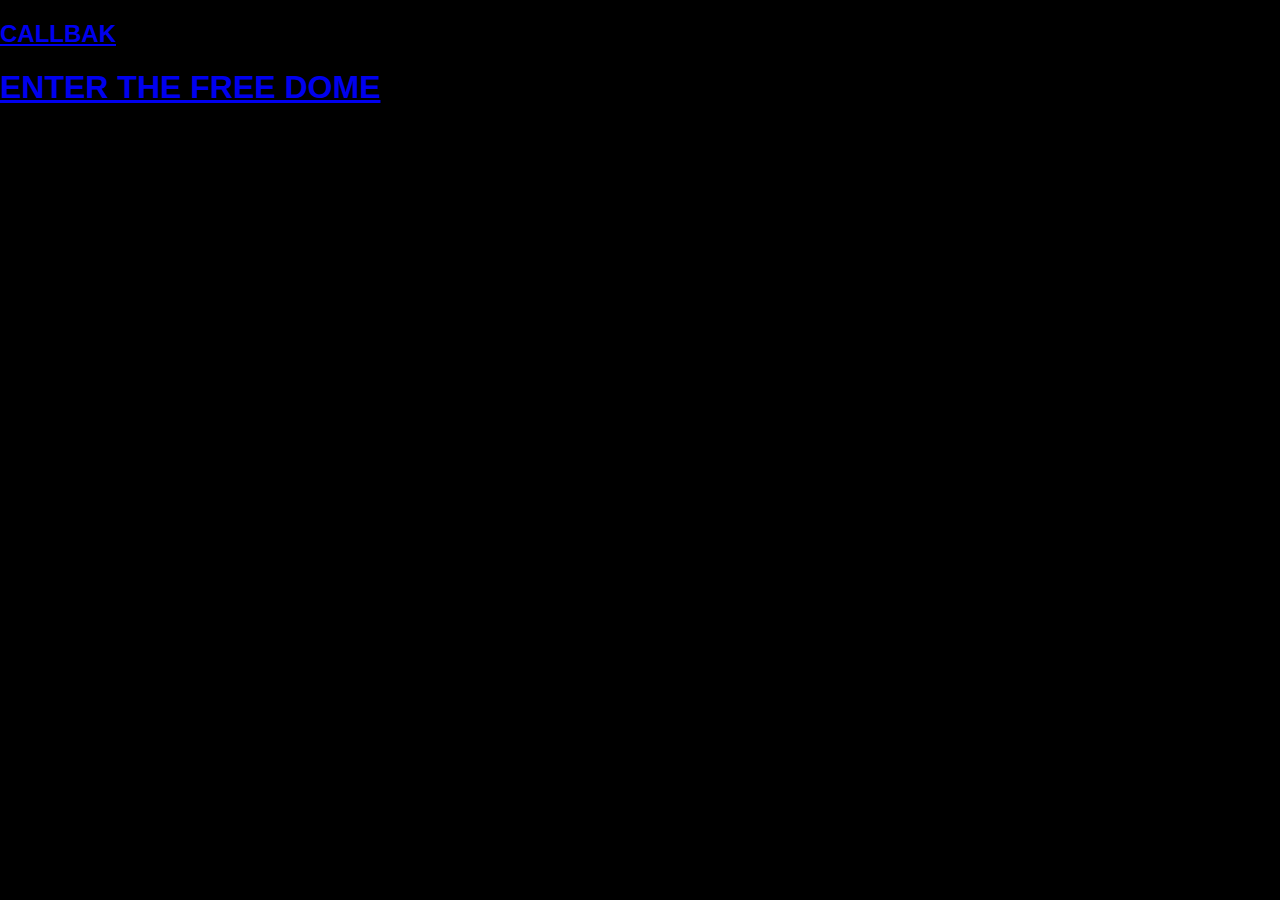
<file: index.html>
<!DOCTYPE html>
<html lang="en">
<head>
    <meta charset="UTF-8">
    <meta name="viewport" content="width=device-width, initial-scale=1.0">
    <link rel="stylesheet" href="style.css">
    <title>Callbak Films</title>   
</head>
<body>
    <a href="freedome.html">
        <h2>CALLBAK</h2>
            <h1>ENTER THE FREE DOME</h1>
        </a>
    <video autoplay muted loop playsinline id="video"> 
    <source src="CB_n.mp4" type="video/mp4" id="largevideo" >
    </video>

</body>
</html>
</file>
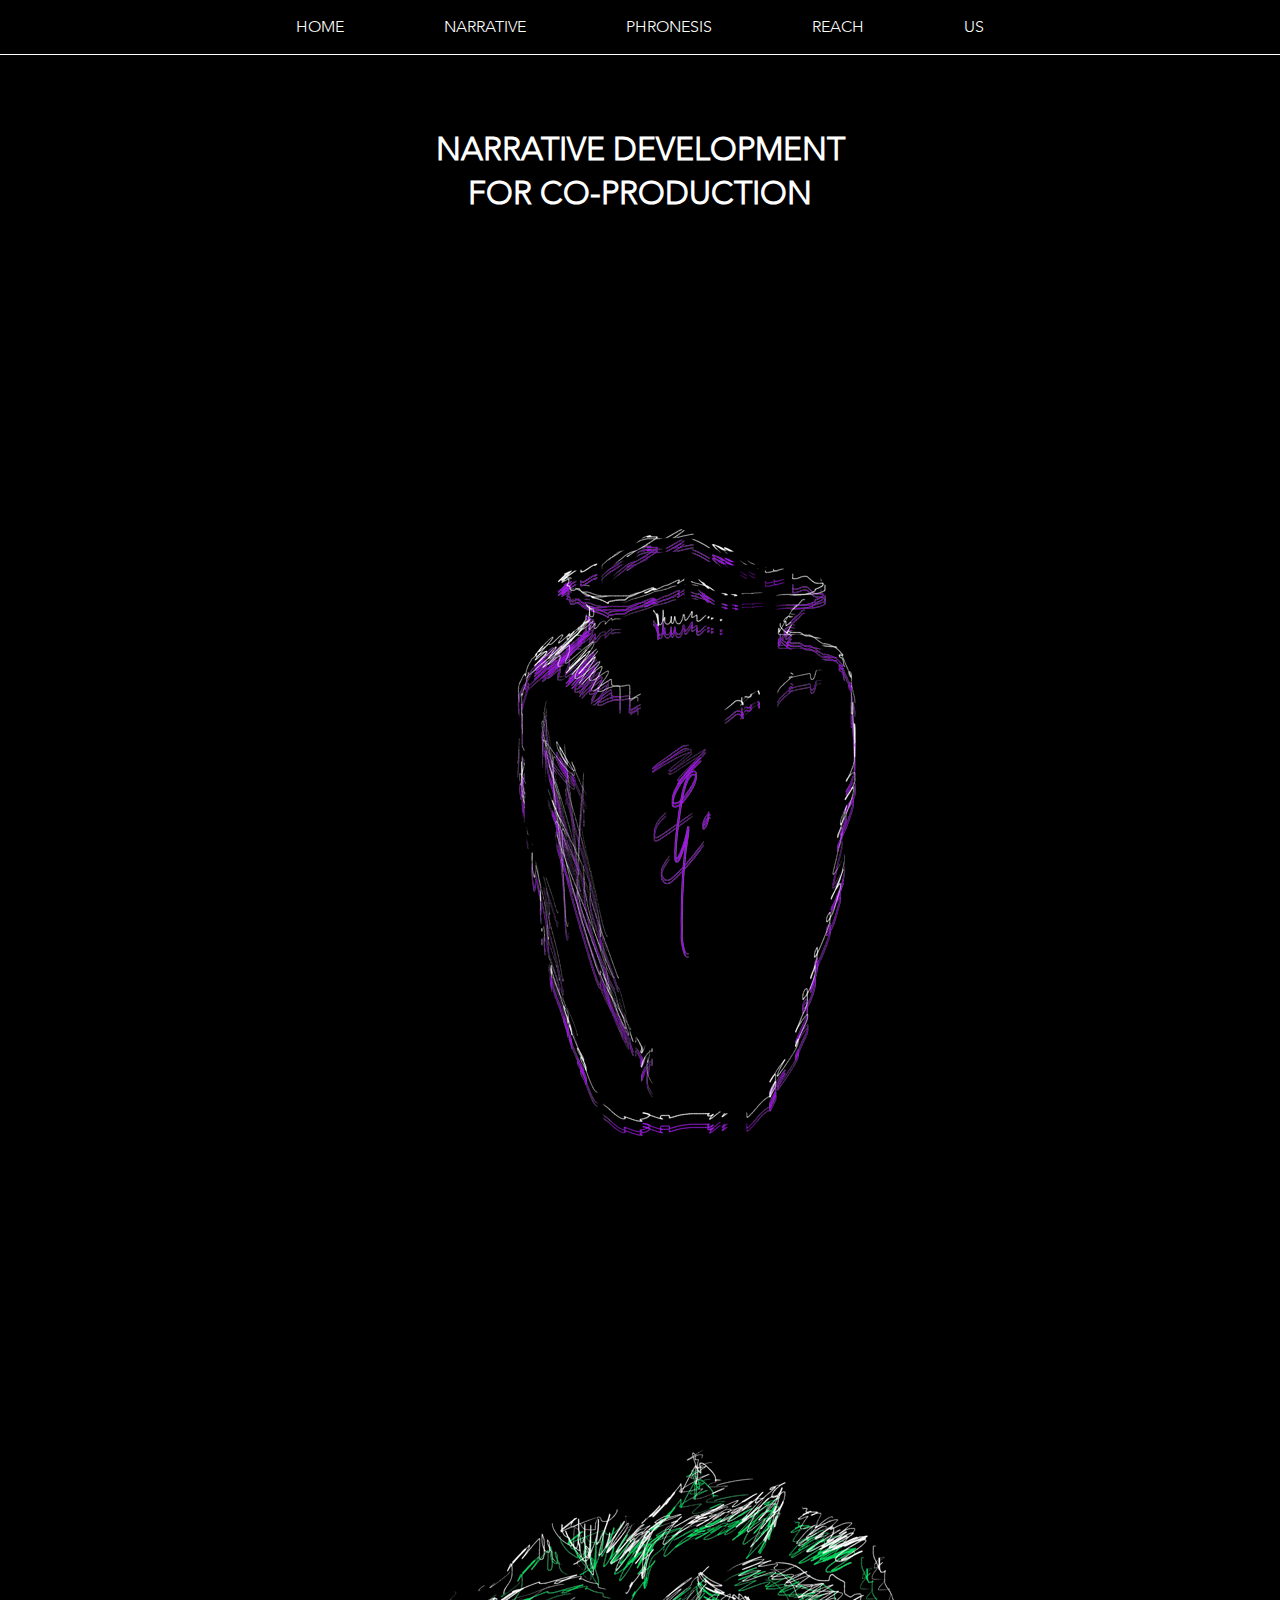
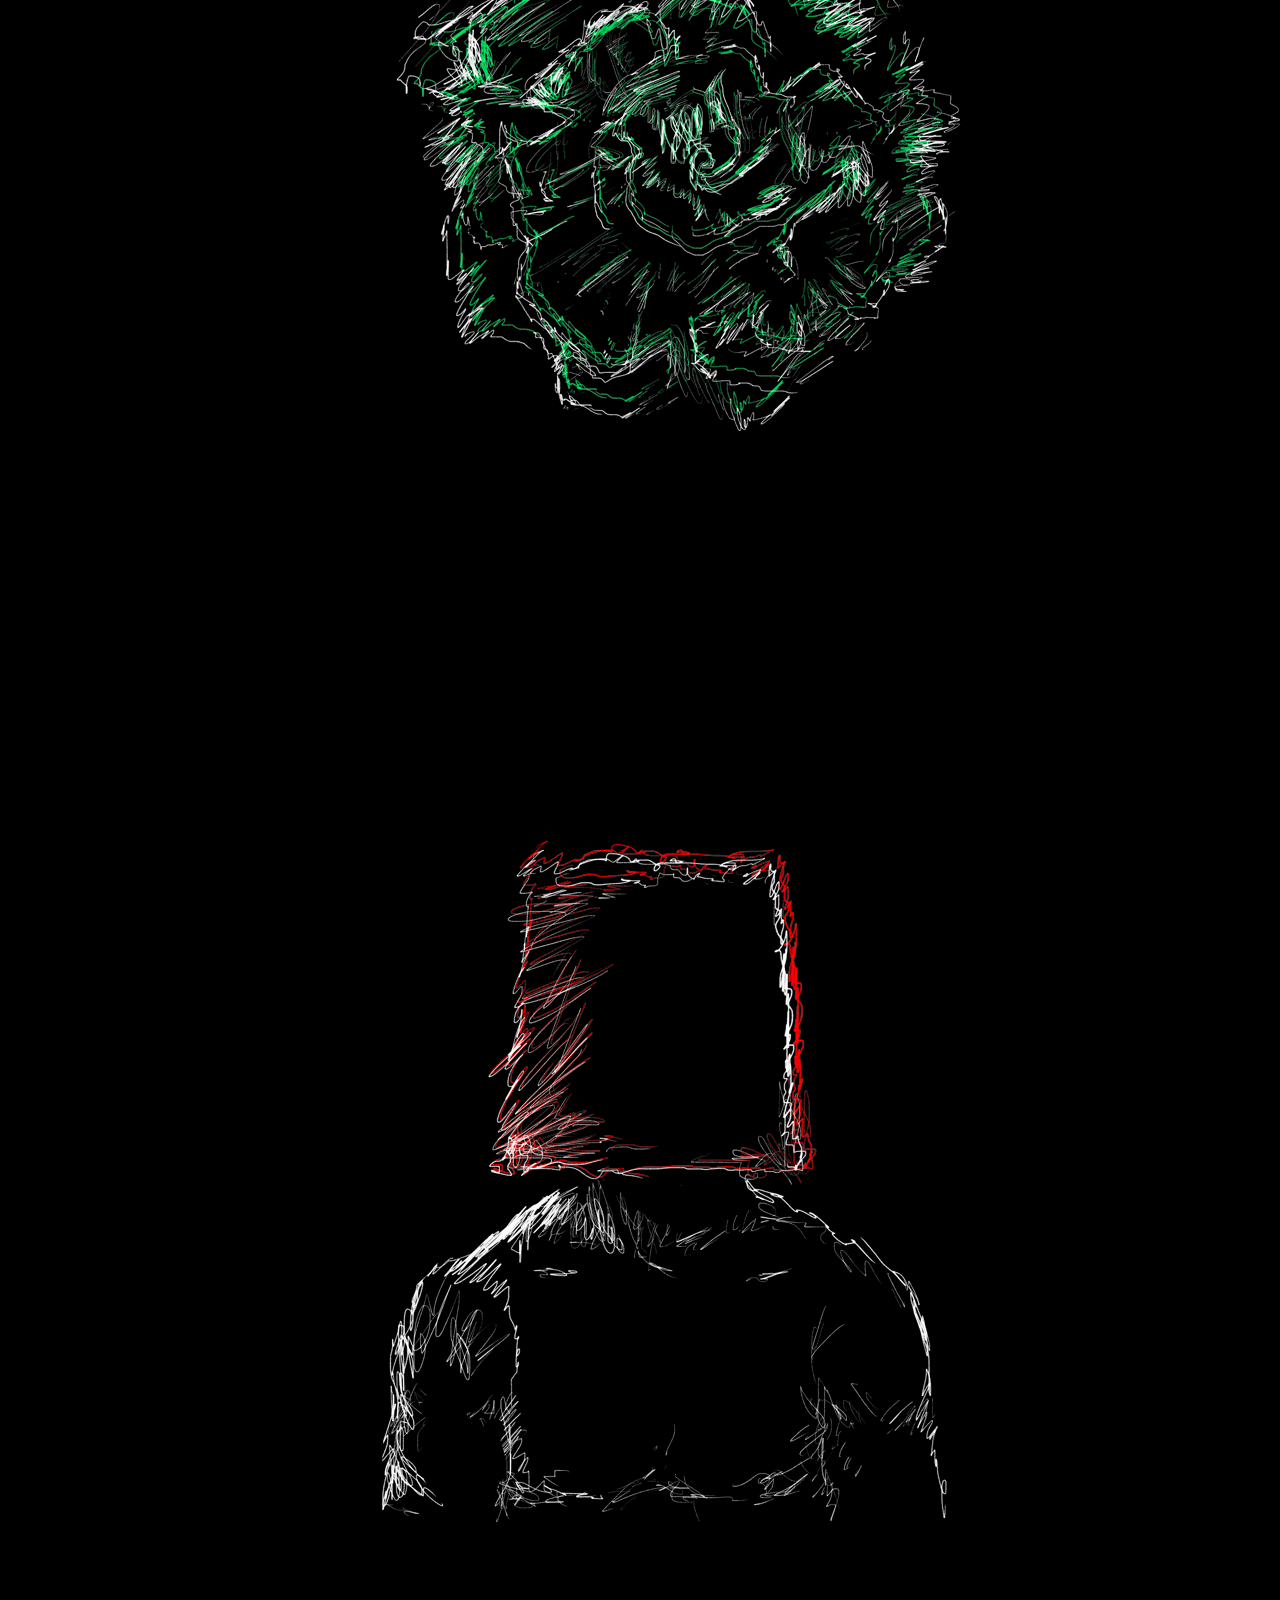
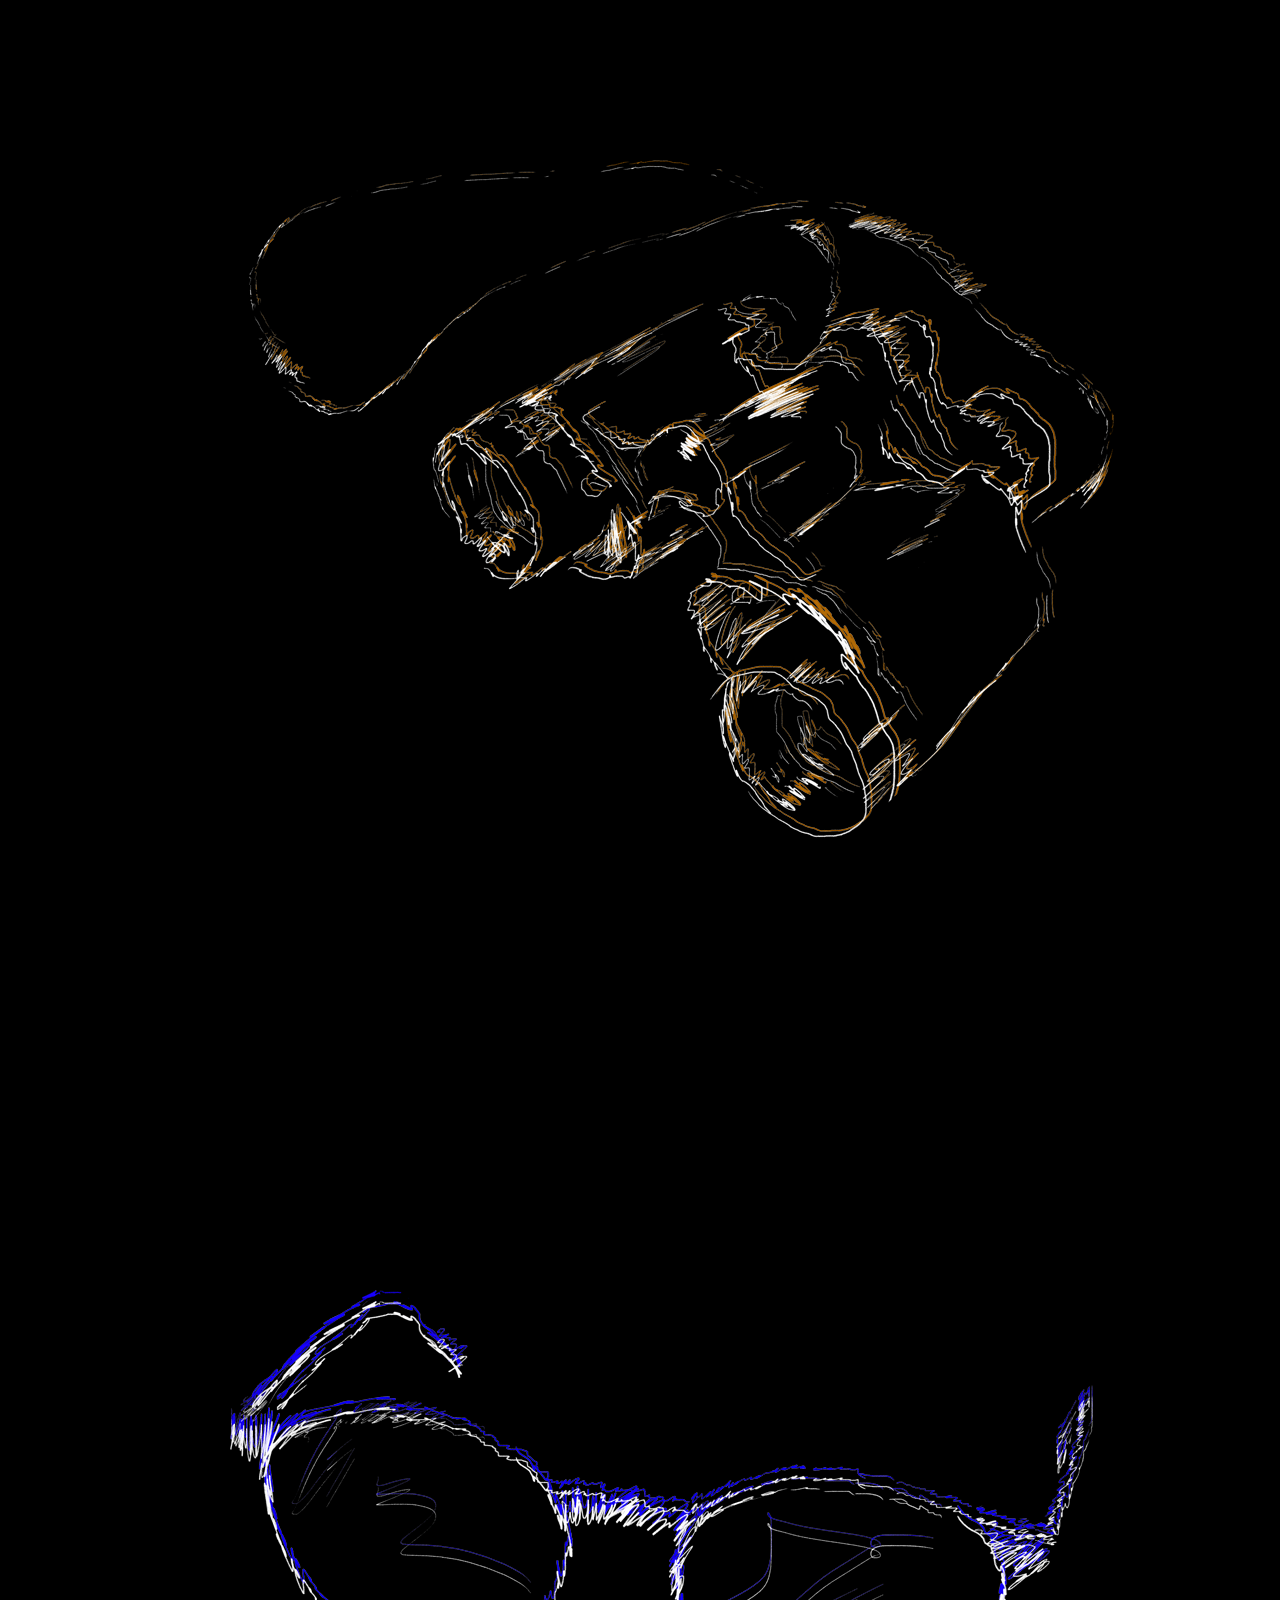
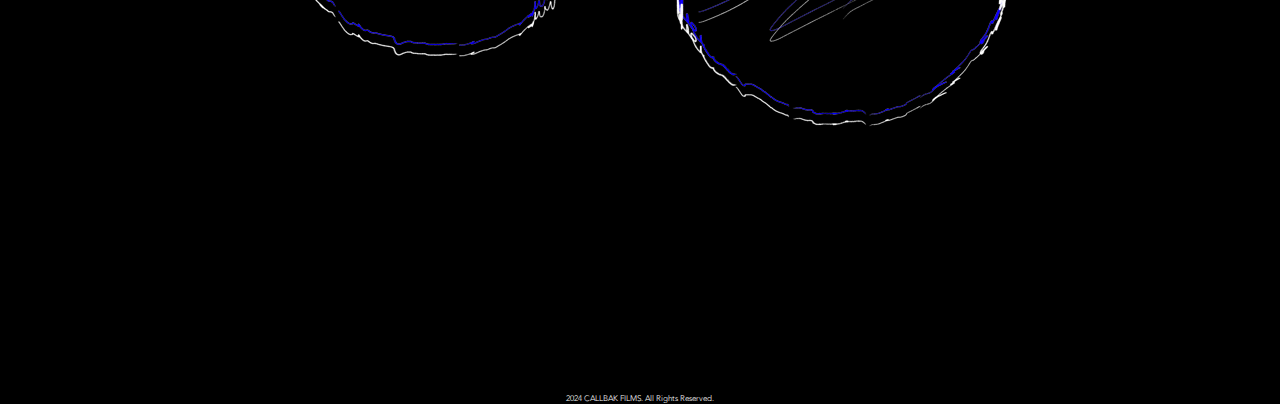
<file: narrative.html>
<!DOCTYPE html>
<html lang="en">
<head>
    <meta charset="UTF-8">
    <meta name="viewport" content="width=device-width, initial-scale=1.0">
    <title>Callbak Films</title>
    <link rel="stylesheet" href="narrative.css">
    <link rel="icon" href="cbtransblack.png" type="image/icon type">
</head>
<body>
    <header class="header">
        <a href="index.html" class="home-link">HOME</a>
        <a href="narrative.html" class="home-link">NARRATIVE</a>
        <a href="phronesis.html" class="home-link">PHRONESIS</a>
        <a href="reach.html" class="home-link">REACH</a>
        <a href="story.html" class="home-link">US</a>
    </header>
    <section class="heading">
        <h2 id="headtext">NARRATIVE DEVELOPMENT 
            <br>
            FOR CO-PRODUCTION</h2>
        </section>
    </div>
    <div class="container">
        <!-- Add 12 rows with multiple thumbnails per row -->
        <!-- Repeat the following div for more videos -->
    
        <div class="thumbnail">
          <h1>LOVE FROM PATTAYA
        </h1>
          <img src="p_LFP.png" alt="Thumbnail 2"> 
          </div>    
        <div class="thumbnail">
          
          <img src="p_SR.png" alt="Thumbnail 3">
          <h1>SUPER ROSA
        </h1>
        </div>
        <div class="thumbnail">
          <h1>BUCKETHEAD</h1> 
          <img src="BH.png" alt="Thumbnail 4">
           
          </div>
          <div class="thumbnail">
           
            <img src="p_BB.png" alt="Thumbnail 6">
            <h1>BABY BROWN</h1>
          </div>
          <div class="thumbnail">
            <h1>SINE QUA NON</h1>
            <img src="glasssqn.png" alt="Thumbnail 7">
            
          </div>
        
    
        <!-- Add more .video-item as needed -->
      </div>
      <footer class="footer">
        <p>2024 CALLBAK FILMS. All Rights Reserved.</p>
      </footer> 
      <script src="narrativescript.js"></script>
    </body>
    </html>
</file>
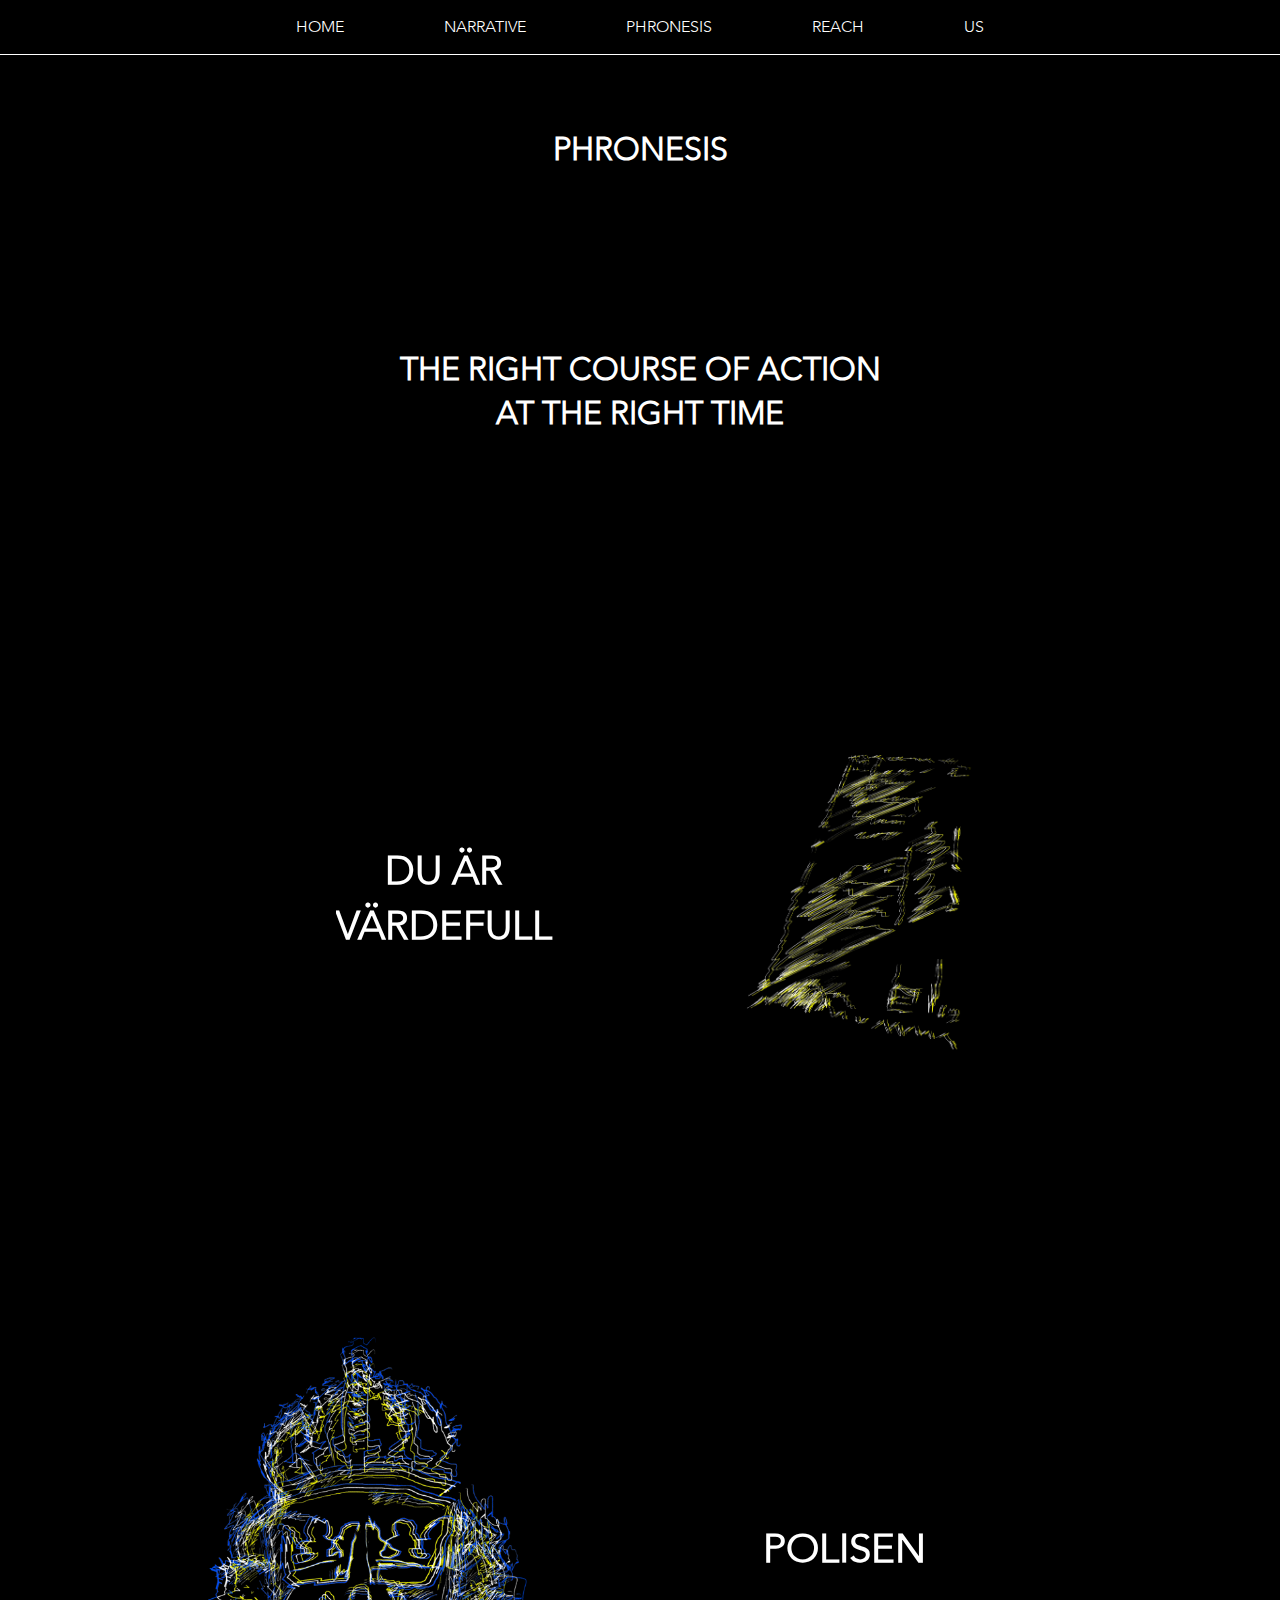
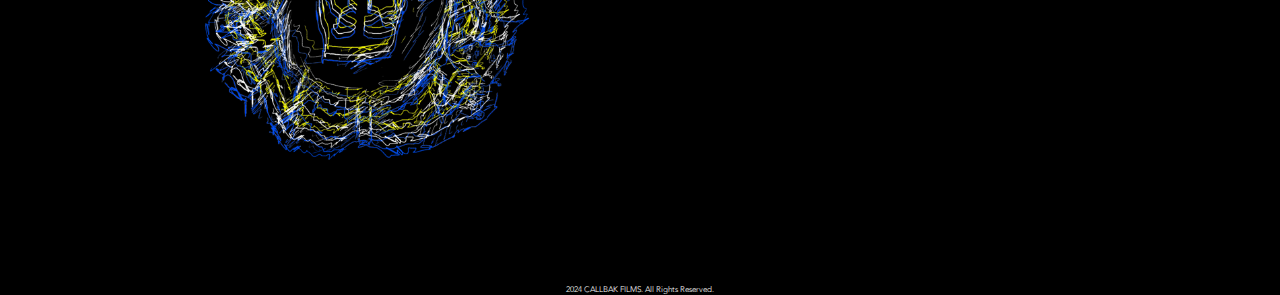
<file: phronesis.html>
<!DOCTYPE html>
<html lang="en">
<head>
    <meta charset="UTF-8">
    <meta name="viewport" content="width=device-width, initial-scale=1.0">
    <title>Callbak Films</title>
    <link rel="stylesheet" href="phronesisstyle.css">
    <link rel="icon" href="cbtransblack.png" type="image/icon type">
</head>
<body>
    <header class="header">
        <a href="index.html" class="home-link">HOME</a>
        <a href="narrative.html" class="home-link">NARRATIVE</a>
        <a href="phronesis.html" class="home-link">PHRONESIS</a>
        <a href="reach.html" class="home-link">REACH</a>
        <a href="story.html" class="home-link">US</a>
    </header>
    <section class="heading">
        <h1 id="headtext">PHRONESIS 
            <br>
            <br>
            <br>
            <br>
            <br>
            THE RIGHT COURSE OF ACTION <br>AT THE RIGHT TIME</h1>
        </section>
    </div>
    <div class="container">
    
        <div class="thumbnail">
          <h1>DU ÄR VÄRDEFULL
           
          </h1>
         <div class="image-container">
          <img class="image-default" src="p_DAV.png" alt="Thumbnail 1">
          </div>
      </div>

        <div class="thumbnail">
            <img src="POLIS.png" alt="Thumbnail 2">
            <h1>POLISEN</h1>
          </div>
          
      
      </div>

      <footer class="footer">
        <p>2024 CALLBAK FILMS. All Rights Reserved.</p>
      </footer> 

      
    </body>
    </html>
</file>
<file: narrative.css>
@font-face {
    font-family: 'Avenir-Medium';
    src: url('/Fonts/Avenir-Medium.woff2') format('woff2'),
         url('/Fonts/Avenir-medium.woff') format('woff'),
         url('Fonts/Avenir-Medium.ttf') format('truetype');
    font-weight: normal;
    font-style: normal;
    
    font-family: 'Avenir-Light';
    src: url('/Fonts/Avenir-Light.woff2') format('woff2'),
         url('/Fonts/Avenir-Light.woff') format('woff'),
         url('/Fonts/Avenir-Light.ttf') format('truetype');
    font-weight: normal;
    font-style: normal;
}
* {
    margin: 0;
    padding: 0;
    box-sizing: border-box;
}
body {
	background-color: black;
}
.container {
	width: 100%; /*Set the width of the entire website here */
	margin-right: auto;
	margin-left: auto; /* Margin-left and right are set to auto to center the container */
}
.seven:first-child,.eight:first-child, .nine:first-child, .ten:first-child,.eleven:first-child,.five:first-child, .four:first-child, .three:first-child, .two:first-child, .one:first-child, .six:first-child { 
	margin-left: 0; /* This line of code makes the left-most column align to the left of the screen */
}
.header {
  position: fixed;
  top:0%;
  left:0%;
  width: 100%;
  background-color: rgb(0, 0, 0);
  padding: 1em 0;
  text-align: center;
  justify-content: center;
  z-index: 1000;
  border-bottom: 0.01em solid #ffffff;
}
.home-link {
  color: rgb(255, 255, 255);
  text-decoration: none;
  font-size: 1em;
  font-family: Avenir-Light;
  margin:3em;
}
.home-link:hover {
  color:grey;
}
.video-grid {
	display: grid;
	grid-template-columns: repeat(3, 1fr); /* Adjust to 4 thumbnails per row */
	gap: 15px; /* Space between thumbnails */
	padding: 20px;
  }
  
  /* Video Item Styles */
  .video-item {
	text-align: center; /* Center-align thumbnail and title */
	background-color: rgb(0, 0, 0);
	padding: 10px;
	border-radius: 8px;
	box-shadow: 0 4px 6px rgba(0, 0, 0, 0.795);
	border: 2px solid white;
  }
  
  /* Thumbnail Image */
  .video-item img {
	width: 100%;
	height: auto;
	
	cursor: pointer;
	transition: transform 0.3s;
  }
  
  .video-item img:hover {
	transform: scale(1.05); /* Slight zoom effect on hover */
  }
  
  /* Video Title */
  .video-item p {
	margin: 10px 0 0;
	font-size: 1rem;
	color: rgb(255, 255, 255);
	font-family: Avenir-Light;
  }
.heading {
	display: flex;
	height:20vh;
	justify-content: center;
	text-align: center;
	margin-top:10%;
}
  
#headtext {

	font-size: 2rem;
	color: rgb(255, 255, 255);
	font-family: Avenir-Light;
  }
  .footer {
    display:absolute;
    top:198%;;
	justify-content: center;
    text-align: center; /* Center-align the text */
    font-size: 0.5rem; /* Set the font size */
    color:rgb(255, 255, 255); /* Dark text color */
    font-family: Avenir-Light;
    margin:auto;
  }

  @media (max-width: 417px) {

  .home-link {
	color: rgb(255, 255, 255);
	text-decoration: none;
	font-size: 1em;
	font-family: Avenir-Light;
	margin:1em;

}
.heading {
height:10vh;
	margin-top:25%;
}
#headtext {
	font-size: 1.5rem;
	
}
.video-grid{
	grid-template-columns: repeat(1, 1fr);
}
.video-item p {

	font-size: 0.8rem;
  }
}
</file>
<file: phronesisstyle.css>
@font-face {
  font-family: 'Avenir-Medium';
  src: url('/Fonts/Avenir-Medium.woff2') format('woff2'),
       url('/Fonts/Avenir-medium.woff') format('woff'),
       url('Fonts/Avenir-Medium.ttf') format('truetype');
  font-weight: normal;
  font-style: normal;
  
  font-family: 'Avenir-Light';
  src: url('/Fonts/Avenir-Light.woff2') format('woff2'),
       url('/Fonts/Avenir-Light.woff') format('woff'),
       url('/Fonts/Avenir-Light.ttf') format('truetype');
  font-weight: normal;
  font-style: normal;
}
* {
  margin: 0;
  padding: 0;
  box-sizing: border-box;
}
html, body {
background-color: black;
overflow-x: hidden;
}
.container {
width: 100%; /*Set the width of the entire website here */
margin-right: auto;
margin-left: auto; /* Margin-left and right are set to auto to center the container */
}

.header {
position: fixed;
top:0%;
left:0%;
width: 100%;
background-color: rgb(0, 0, 0);
padding: 1em 0;
text-align: center;
justify-content: center;
z-index: 1000;
border-bottom: 0.01em solid #ffffff;
}
.home-link {
color: rgb(255, 255, 255);
text-decoration: none;
font-size: 1em;
font-family: Avenir-Light;
margin:3em;
}
.home-link:hover {
color:grey;
}

.container {
  display: flex;
  flex-wrap: wrap;
  justify-content: center;
  gap: 20px;
  padding: 20px;
  position: relative;
  margin-top:20%;
}

.thumbnail {
  width: 80%;
  height: 70vh;
  margin: auto;
  display: flex;
  justify-content: center;
  align-items: center;
  object-fit: cover;
  position: relative;
  overflow: hidden;
}

.thumbnail:nth-child(odd) {
  align-self: flex-end; /* Place odd thumbnails on the right side */
  transform: translateX(15vw);
}

.thumbnail:nth-child(even) {
  align-self: flex-start; /* Place even thumbnails on the left side */
  transform: translateX(-15vw);
}

/* Thumbnail Image */
.thumbnail img {
width: 80%;
height: 100%;
cursor: pointer;
object-fit: cover;
transition: transform 5s ease;

}

.thumbnail img:hover {
transform: scale(1.1); /* Slight zoom effect on hover */
}

/* Video Title */
.thumbnail h1 {
  position:relative;
  text-align: center;
font-size: 2.5rem;
color: rgb(255, 255, 255);
font-family: Avenir-Light;
z-index: 1;
}

.thumbnail h2 {
  font-size: 2rem;
  color: rgb(255, 255, 255);
  font-family: Avenir-Light;
  z-index: 1;
  }

  .thumbnail.left {
    transform: translateX(-50%);
}

/* Right-aligned thumbnails */
.thumbnail.right {
    transform: translateX(50%);
}

/* Parallax effect styling */
.thumbnail {
    will-change: transform;
}

.heading {
display: flex;
height:20vh;
justify-content: center;
text-align: center;
margin-top:10%;
}

#headtext {

font-size: 2rem;
color: rgb(255, 255, 255);
font-family: Avenir-Light;
}
.footer {
  display:absolute;
  top:198%;;
justify-content: center;
  text-align: center; /* Center-align the text */
  font-size: 0.5rem; /* Set the font size */
  color:rgb(255, 255, 255); /* Dark text color */
  font-family: Avenir-Light;
  margin:auto;
}

@media (max-width: 417px) {

.home-link {
color: rgb(255, 255, 255);
text-decoration: none;
font-size: 1em;
font-family: Avenir-Light;
margin:1em;

}
.heading {
height:10vh;
margin-top:25%;
}
#headtext {
font-size: 1.5rem;

}
.video-grid{
grid-template-columns: repeat(1, 1fr);
}
.video-item p {

font-size: 0.8rem;
}
}
</file>
<file: style.css>
/* General Reset */
body, html {
    margin: 0;
    padding: 0;
    font-family: Arial, sans-serif;
    overflow-x: hidden; /* Prevent horizontal scrolling */
    scroll-behavior: smooth; /* Smooth scrolling */
    background-color: black;
}

/* Section Styling */
.section {
    height: 50vh; /* Each section fills the full viewport height */
    display: flex;
    justify-content: center;
    align-items: center;
    position: relative;
}

/* Title Styling */
.title {
    font-size: 8vw; /* Large text size */
    font-weight: bold;
    position: absolute;
    transform: translateX(100%);
    -webkit-transform: transalteX(100%) translateZ(0);
    color:white;
    text-decoration: none;
    will-change: transform;
}


/* Background Colors for Sections */
#zero-section {
  height: 150vh;
}
#zer-section {
height:30vh;
  background-color: black;
}
#first-section {
    background-image: src="freedome.png";/* Light red */
}
.star1 {
  width: 35%;
  margin-left:35%;
}

p {
  color:white;
  font-family: Avenir-Light;
}
#enter {
  font-size:6em;
  color:white;
  z-index: 1;
}

#second-section {
    background-color:black; /* Light blue */
    height:30vh;
}

#third-section {
    background-color:black; /* Light yellow */
}

#fourth-section {
  height: 30vh;
    background-color:black; /* Light green */
  
}
#fifth-section {
  height: 50vh;
    background-color:black; /* Light green */
}

#US {
  margin-left:17%;
}
.a {
  text-align: center;
   justify-content: center;
}

.reachs {
position: relative;
  color:white;
  text-decoration: none;
  list-style: none;
  text-align: center;
  justify-content: center;
  align-items: center;

}
.reachus {
position: absolute;
display:flex;

margin-left:84%;
  margin-top:-28%;
}
.logo {
  width: 15%;
  display: flex;
  position:relative;
align-items: center;
margin-left:50%;
transform: translate(-50%, -50%);
margin-top:20%;
}

.star {
width: 25%;
display: flex;
position:absolute;
align-items: center;
margin-left:75%;
transform: translate(-50%, -50%);
margin-top:-22%;
}

.firstp p {
  color:white;
  font-family: Avenir-Light;
  position:absolute;
  margin-left:40%;
  margin-top:78%;
  text-align:center;
  z-index: 1;
}

.secondp p {
  color:white;
  font-family: Avenir-Light;
  position:absolute;
  margin-left:70%;
  margin-top:55%;
  text-align:center;
}
#callbak{
  
  color:white;
  position: relative;
  text-decoration: none;
  font-family: 'Avenir-Light';
 font-size: 0.7em;

}


.video-container {
  position:absolute;
  display: flex;
  flex-direction: column;
max-width: 800px;
max-height: 1200px;
height:800px;
  top:20%;

  overflow: hidden;
  margin-top: -5%;
  border:2px solid white;

}

#video {
  height: 100%;
  width: 100%;
  display: block;
  object-fit: cover;
  

}

@media (max-width: 417px) {
  html, body {
    margin: 0;
    padding: 0;
    overflow-x:hidden;
    object-fit: cover;
  }
  .logo {
width: 40%;
margin-top:80%;
}
.reachus {
  position: absolute;
  display:flex;
  
  margin-left:35%;
    margin-top:-95%;
  }
  .star {
    width: 35%;
    margin-left:35%;
    margin-top:-75%;
    }
    .section p {
      margin-top:-3%;
    }

.firstp p {
  font-size:0.7em;
  margin-left:30%;
  margin-top:30%;
}
.secondp p {
  margin-left:30%;
  margin-top:150%;
}
.video-container {
  max-width: 320px;
  height:650px;
  margin-top:15%;
  overflow-x:hidden;
}
#enter {
  margin-top:60%;
  font-size:1.9em;
}
#zero-section {
  height:90vh;
}
#zer-section {
  height:0vh;
}
.title {
  font-size: 3em;
}

#US {
  margin-left:6%;
}
#fifth-section {
  height: 30vh;
    background-color:black; /* Light green */
}
}
</file>
